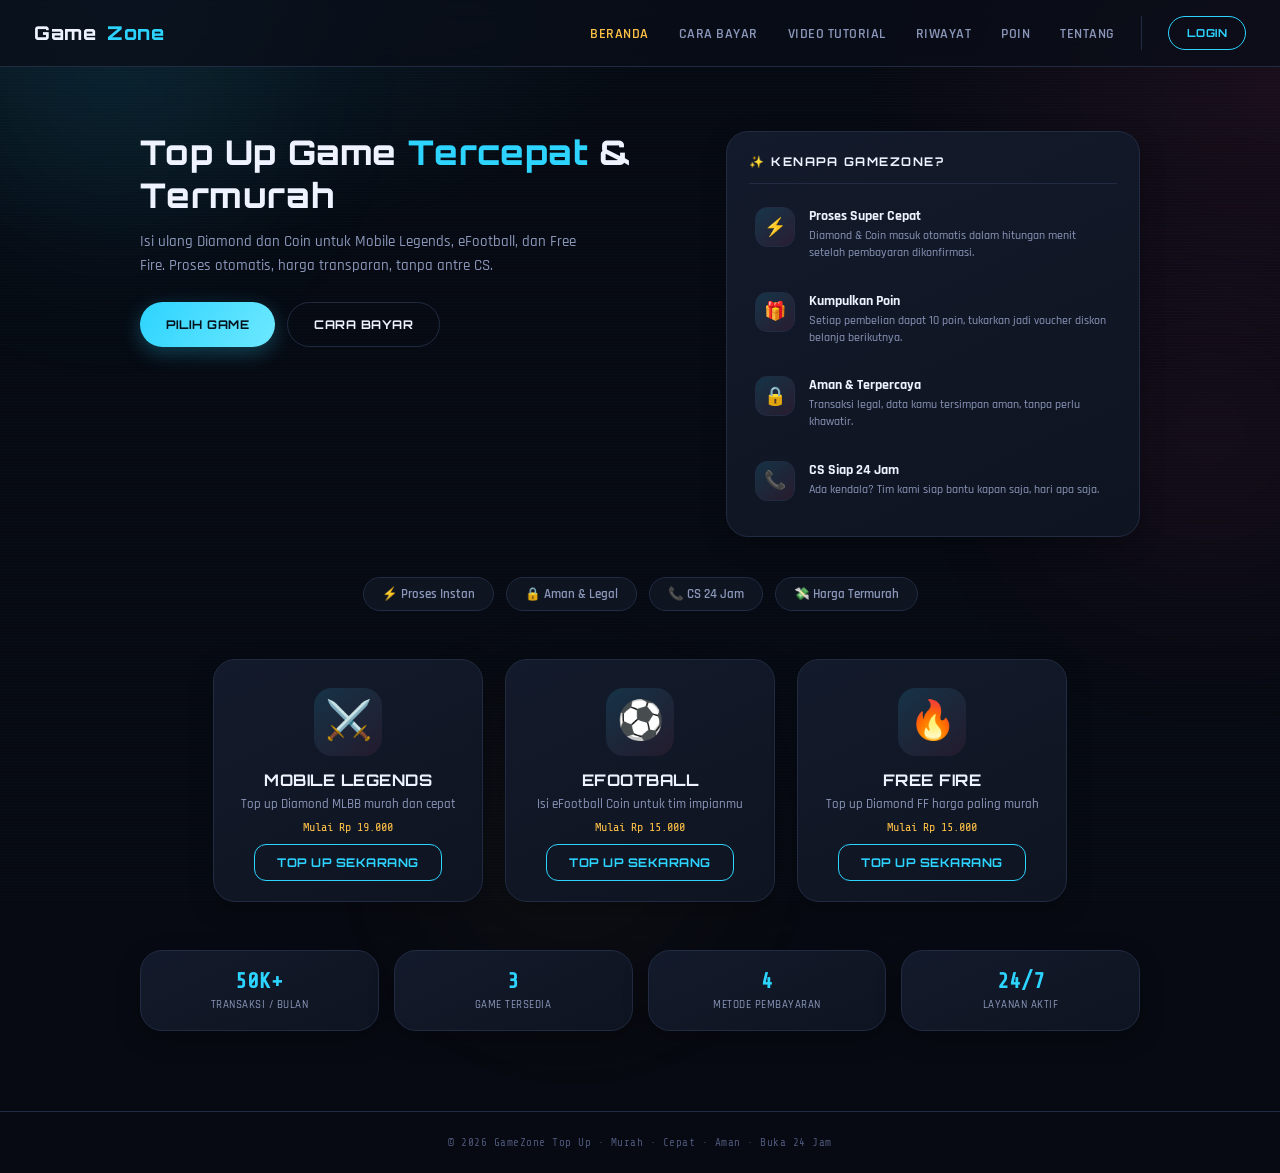
<file: index.html>
<!DOCTYPE html>
<html lang="id">
<head>
<meta charset="UTF-8" />
<meta name="viewport" content="width=device-width, initial-scale=1.0"/>
<title>GameZone Top Up - Murah, Cepat, Aman</title>
<meta name="description" content="Top up Diamond dan Coin Mobile Legends, eFootball, dan Free Fire termurah dan tercepat." />
<link rel="preconnect" href="https://fonts.googleapis.com">
<link href="https://fonts.googleapis.com/css2?family=Orbitron:wght@600;700;800;900&family=Rajdhani:wght@500;600;700&family=Share+Tech+Mono&display=swap" rel="stylesheet">
<link rel="stylesheet" href="styles.css">
</head>
<body>

<div class="scan-overlay" aria-hidden="true"></div>
<div class="blob blob-1" aria-hidden="true"></div>
<div class="blob blob-2" aria-hidden="true"></div>
<div class="blob blob-3" aria-hidden="true"></div>

<!-- NAVBAR -->
<nav>
  <a href="index.html" class="logo" style="text-decoration:none;">Game<span>Zone</span></a>
  <div class="nav-right">
    <div class="nav-links">
      <a href="index.html" class="active" id="nav-beranda">Beranda</a>
      <a href="cara-bayar.html" id="nav-bayar">Cara Bayar</a>
      <a href="tutorial.html" id="nav-tutorial">Video Tutorial</a>
      <a href="riwayat.html" id="nav-riwayat">Riwayat</a>
      <a href="poin.html" id="nav-poin">Poin</a>
      <a href="tentang.html" id="nav-tentang">Tentang</a>
    </div>
    <div class="auth-area" id="authArea"></div>
  </div>
</nav>

<!-- FLASH SALE BANNER -->
<div class="flashsale-banner" id="flashsaleBanner">
  <div class="fs-inner">
    <div id="flashsaleTitle">FLASH SALE JUMAT — DISKON 10% SEMUA ITEM</div>
    <div class="fs-sub" id="flashsaleSub">Berlaku hari ini saja, khusus 1x pembelian per pelanggan</div>
    <div class="flashsale-countdown" id="flashsaleCountdown"></div>
  </div>
</div>

<div class="page active" id="page-beranda">
  <section class="hero">
    <div class="hero-left">
      <h1>Top Up Game <span>Tercepat</span> & Termurah</h1>
      <p>Isi ulang Diamond dan Coin untuk Mobile Legends, eFootball, dan Free Fire. Proses otomatis, harga transparan, tanpa antre CS.</p>
      <div class="hero-cta">
        <button class="btn-primary" onclick="document.querySelector('.game-cards').scrollIntoView({behavior:'smooth'})">Pilih Game</button>
        <a class="btn-ghost" href="cara-bayar.html">Cara Bayar</a>
      </div>
    </div>
    <div class="hero-right hud-panel highlight-panel">
      <div class="highlight-head">✨ KENAPA GAMEZONE?</div>
      <div class="highlight-row">
        <div class="hl-ic">⚡</div>
        <div>
          <div class="hl-title">Proses Super Cepat</div>
          <div class="hl-sub">Diamond & Coin masuk otomatis dalam hitungan menit setelah pembayaran dikonfirmasi.</div>
        </div>
      </div>
      <div class="highlight-row">
        <div class="hl-ic">🎁</div>
        <div>
          <div class="hl-title">Kumpulkan Poin</div>
          <div class="hl-sub">Setiap pembelian dapat 10 poin, tukarkan jadi voucher diskon belanja berikutnya.</div>
        </div>
      </div>
      <div class="highlight-row">
        <div class="hl-ic">🔒</div>
        <div>
          <div class="hl-title">Aman & Terpercaya</div>
          <div class="hl-sub">Transaksi legal, data kamu tersimpan aman, tanpa perlu khawatir.</div>
        </div>
      </div>
      <div class="highlight-row">
        <div class="hl-ic">📞</div>
        <div>
          <div class="hl-title">CS Siap 24 Jam</div>
          <div class="hl-sub">Ada kendala? Tim kami siap bantu kapan saja, hari apa saja.</div>
        </div>
      </div>
    </div>
  </section>

  <div class="badge-row">
    <div class="badge">⚡ Proses Instan</div>
    <div class="badge">🔒 Aman & Legal</div>
    <div class="badge">📞 CS 24 Jam</div>
    <div class="badge">💸 Harga Termurah</div>
  </div>

  <div class="game-cards">
    <a class="game-card hud-panel" href="topup-ml.html">
      <div class="icon">⚔️</div>
      <h3>Mobile Legends</h3>
      <p>Top up Diamond MLBB murah dan cepat</p>
      <span class="price-from" id="harga-mulai-ml">Mulai Rp -</span>
      <span class="btn-topup">Top Up Sekarang</span>
    </a>
    <a class="game-card hud-panel" href="topup-ef.html">
      <div class="icon">⚽</div>
      <h3>eFootball</h3>
      <p>Isi eFootball Coin untuk tim impianmu</p>
      <span class="price-from" id="harga-mulai-ef">Mulai Rp -</span>
      <span class="btn-topup">Top Up Sekarang</span>
    </a>
    <a class="game-card hud-panel" href="topup-ff.html">
      <div class="icon">🔥</div>
      <h3>Free Fire</h3>
      <p>Top up Diamond FF harga paling murah</p>
      <span class="price-from" id="harga-mulai-ff">Mulai Rp -</span>
      <span class="btn-topup">Top Up Sekarang</span>
    </a>
  </div>

  <div class="info-row">
    <div class="info-box hud-panel">
      <div class="num">50K+</div>
      <div class="label">Transaksi / Bulan</div>
    </div>
    <div class="info-box hud-panel">
      <div class="num">3</div>
      <div class="label">Game Tersedia</div>
    </div>
    <div class="info-box hud-panel">
      <div class="num">4</div>
      <div class="label">Metode Pembayaran</div>
    </div>
    <div class="info-box hud-panel">
      <div class="num">24/7</div>
      <div class="label">Layanan Aktif</div>
    </div>
  </div>
</div>


<footer>© 2026 GameZone Top Up · Murah · Cepat · Aman · Buka 24 Jam</footer>

<script src="script.js"></script>
<script>initHalamanUmum(); initHargaMulai();</script>
</body>
</html>
</file>
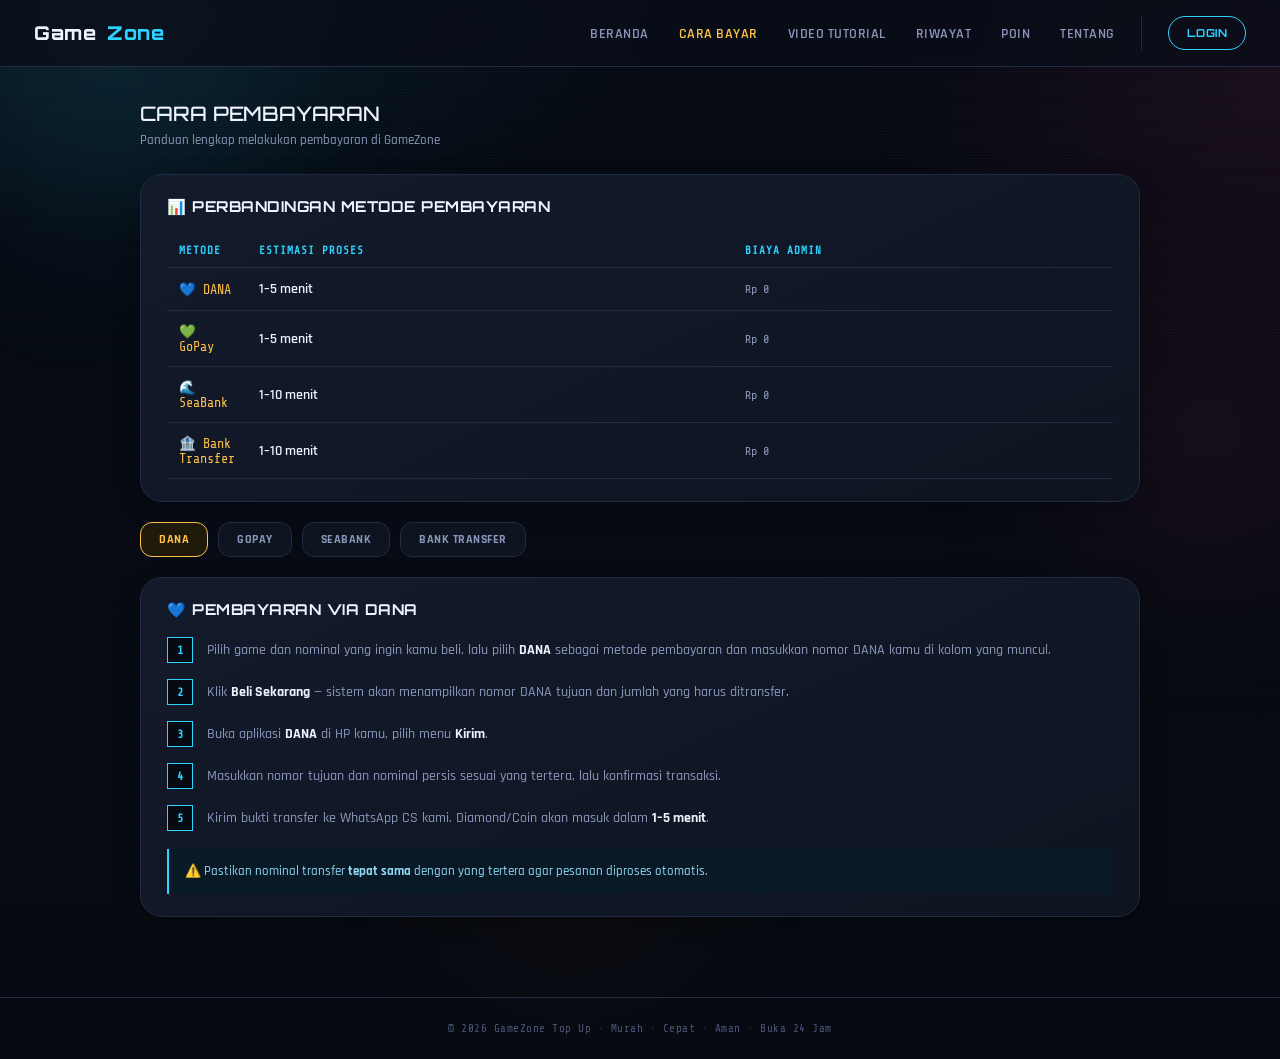
<file: cara-bayar.html>
<!DOCTYPE html>
<html lang="id">
<head>
<meta charset="UTF-8" />
<meta name="viewport" content="width=device-width, initial-scale=1.0"/>
<title>Cara Bayar - GameZone Top Up</title>
<meta name="description" content="Panduan lengkap pembayaran DANA, GoPay, SeaBank, dan Bank Transfer di GameZone." />
<link rel="preconnect" href="https://fonts.googleapis.com">
<link href="https://fonts.googleapis.com/css2?family=Orbitron:wght@600;700;800;900&family=Rajdhani:wght@500;600;700&family=Share+Tech+Mono&display=swap" rel="stylesheet">
<link rel="stylesheet" href="styles.css">
</head>
<body>

<div class="scan-overlay" aria-hidden="true"></div>
<div class="blob blob-1" aria-hidden="true"></div>
<div class="blob blob-2" aria-hidden="true"></div>
<div class="blob blob-3" aria-hidden="true"></div>

<!-- NAVBAR -->
<nav>
  <a href="index.html" class="logo" style="text-decoration:none;">Game<span>Zone</span></a>
  <div class="nav-right">
    <div class="nav-links">
      <a href="index.html" id="nav-beranda">Beranda</a>
      <a href="cara-bayar.html" class="active" id="nav-bayar">Cara Bayar</a>
      <a href="tutorial.html" id="nav-tutorial">Video Tutorial</a>
      <a href="riwayat.html" id="nav-riwayat">Riwayat</a>
      <a href="poin.html" id="nav-poin">Poin</a>
      <a href="tentang.html" id="nav-tentang">Tentang</a>
    </div>
    <div class="auth-area" id="authArea"></div>
  </div>
</nav>

<!-- FLASH SALE BANNER -->
<div class="flashsale-banner" id="flashsaleBanner">
  <div class="fs-inner">
    <div id="flashsaleTitle">FLASH SALE JUMAT — DISKON 10% SEMUA ITEM</div>
    <div class="fs-sub" id="flashsaleSub">Berlaku hari ini saja, khusus 1x pembelian per pelanggan</div>
    <div class="flashsale-countdown" id="flashsaleCountdown"></div>
  </div>
</div>

<div class="page" id="page-bayar">
  <div class="page-title">Cara Pembayaran</div>
  <div class="page-sub">Panduan lengkap melakukan pembayaran di GameZone</div>

  <div class="pay-steps hud-panel" style="margin-bottom:20px;">
    <h3>📊 Perbandingan Metode Pembayaran</h3>
    <table class="crew-table">
      <tr><th>Metode</th><th>Estimasi Proses</th><th>Biaya Admin</th></tr>
      <tr><td>💙 DANA</td><td>1–5 menit</td><td>Rp 0</td></tr>
      <tr><td>💚 GoPay</td><td>1–5 menit</td><td>Rp 0</td></tr>
      <tr><td>🌊 SeaBank</td><td>1–10 menit</td><td>Rp 0</td></tr>
      <tr><td>🏦 Bank Transfer</td><td>1–10 menit</td><td>Rp 0</td></tr>
    </table>
  </div>

  <div class="pay-tabs">
    <div class="pay-tab active" onclick="showPayTab('dana')">DANA</div>
    <div class="pay-tab" onclick="showPayTab('gopay')">GoPay</div>
    <div class="pay-tab" onclick="showPayTab('seabank')">SeaBank</div>
    <div class="pay-tab" onclick="showPayTab('bank')">Bank Transfer</div>
  </div>

  <!-- DANA -->
  <div class="pay-content active" id="tab-dana">
    <div class="pay-steps hud-panel">
      <h3>💙 Pembayaran via DANA</h3>
      <div class="step"><div class="step-num">1</div><div class="step-text">Pilih game dan nominal yang ingin kamu beli, lalu pilih <strong>DANA</strong> sebagai metode pembayaran dan masukkan nomor DANA kamu di kolom yang muncul.</div></div>
      <div class="step"><div class="step-num">2</div><div class="step-text">Klik <strong>Beli Sekarang</strong> — sistem akan menampilkan nomor DANA tujuan dan jumlah yang harus ditransfer.</div></div>
      <div class="step"><div class="step-num">3</div><div class="step-text">Buka aplikasi <strong>DANA</strong> di HP kamu, pilih menu <strong>Kirim</strong>.</div></div>
      <div class="step"><div class="step-num">4</div><div class="step-text">Masukkan nomor tujuan dan nominal persis sesuai yang tertera, lalu konfirmasi transaksi.</div></div>
      <div class="step"><div class="step-num">5</div><div class="step-text">Kirim bukti transfer ke WhatsApp CS kami. Diamond/Coin akan masuk dalam <strong>1–5 menit</strong>.</div></div>
      <div class="note-box">⚠️ Pastikan nominal transfer <strong>tepat sama</strong> dengan yang tertera agar pesanan diproses otomatis.</div>
    </div>
  </div>

  <!-- GOPAY -->
  <div class="pay-content" id="tab-gopay">
    <div class="pay-steps hud-panel">
      <h3>💚 Pembayaran via GoPay</h3>
      <div class="step"><div class="step-num">1</div><div class="step-text">Pilih game, nominal, dan pilih <strong>GoPay</strong> sebagai metode pembayaran, lalu masukkan nomor GoPay kamu di kolom yang muncul.</div></div>
      <div class="step"><div class="step-num">2</div><div class="step-text">Klik <strong>Beli Sekarang</strong> — kamu akan mendapat nomor GoPay tujuan dan total pembayaran.</div></div>
      <div class="step"><div class="step-num">3</div><div class="step-text">Buka aplikasi <strong>Gojek</strong>, masuk ke menu <strong>GoPay → Bayar → Transfer</strong>.</div></div>
      <div class="step"><div class="step-num">4</div><div class="step-text">Masukkan nomor tujuan dan nominal, lalu selesaikan pembayaran dengan PIN GoPay.</div></div>
      <div class="step"><div class="step-num">5</div><div class="step-text">Screenshot bukti pembayaran dan kirim ke CS. Pesanan diproses <strong>otomatis</strong>.</div></div>
      <div class="note-box">💡 Saldo GoPay harus mencukupi sebelum melakukan transfer agar tidak gagal di tengah proses.</div>
    </div>
  </div>

  <!-- SEABANK -->
  <div class="pay-content" id="tab-seabank">
    <div class="pay-steps hud-panel">
      <h3>🌊 Pembayaran via SeaBank</h3>
      <div class="step"><div class="step-num">1</div><div class="step-text">Pilih game, nominal, dan pilih <strong>SeaBank</strong> sebagai metode pembayaran, lalu masukkan nomor SeaBank kamu di kolom yang muncul.</div></div>
      <div class="step"><div class="step-num">2</div><div class="step-text">Klik <strong>Beli Sekarang</strong> — catat nomor rekening SeaBank tujuan yang ditampilkan.</div></div>
      <div class="step"><div class="step-num">3</div><div class="step-text">Buka aplikasi <strong>SeaBank</strong>, pilih <strong>Transfer → Transfer ke SeaBank</strong>.</div></div>
      <div class="step"><div class="step-num">4</div><div class="step-text">Masukkan nomor rekening dan nominal transfer, lalu konfirmasi dengan PIN.</div></div>
      <div class="step"><div class="step-num">5</div><div class="step-text">Kirim bukti transfer ke CS kami via WhatsApp. Diamond/Coin masuk dalam <strong>1–10 menit</strong>.</div></div>
      <div class="note-box">💡 Transfer antar SeaBank biasanya <strong>bebas biaya admin</strong>, jadi kamu bayar sesuai nominal saja.</div>
    </div>
  </div>

  <!-- BANK TRANSFER -->
  <div class="pay-content" id="tab-bank">
    <div class="pay-steps hud-panel">
      <h3>🏦 Pembayaran via Bank Transfer</h3>
      <div class="step"><div class="step-num">1</div><div class="step-text">Pilih game, nominal, dan pilih <strong>Bank Transfer</strong> sebagai metode pembayaran, lalu pilih bank kamu (<strong>BCA, BRI, BNI, atau Mandiri</strong>) dan masukkan <strong>nomor rekening</strong> kamu di kolom yang muncul.</div></div>
      <div class="step"><div class="step-num">2</div><div class="step-text">Klik <strong>Beli Sekarang</strong> — kamu akan mendapat rekening tujuan dan total pembayaran.</div></div>
      <div class="step"><div class="step-num">3</div><div class="step-text">Buka aplikasi <strong>m-banking</strong> atau datang ke <strong>ATM/teller</strong> bank kamu.</div></div>
      <div class="step"><div class="step-num">4</div><div class="step-text">Masukkan nomor rekening tujuan dan nominal transfer persis sesuai yang tertera, lalu konfirmasi.</div></div>
      <div class="step"><div class="step-num">5</div><div class="step-text">Kirim bukti transfer ke WhatsApp CS kami. Diamond/Coin akan masuk dalam <strong>1–10 menit</strong>.</div></div>
      <div class="note-box">⚠️ Pastikan nomor rekening dan nominal transfer <strong>tepat sama</strong> dengan yang tertera agar pesanan diproses lebih cepat.</div>
    </div>
  </div>
</div>


<footer>© 2026 GameZone Top Up · Murah · Cepat · Aman · Buka 24 Jam</footer>

<script src="script.js"></script>
<script>initHalamanUmum();</script>
</body>
</html>
</file>
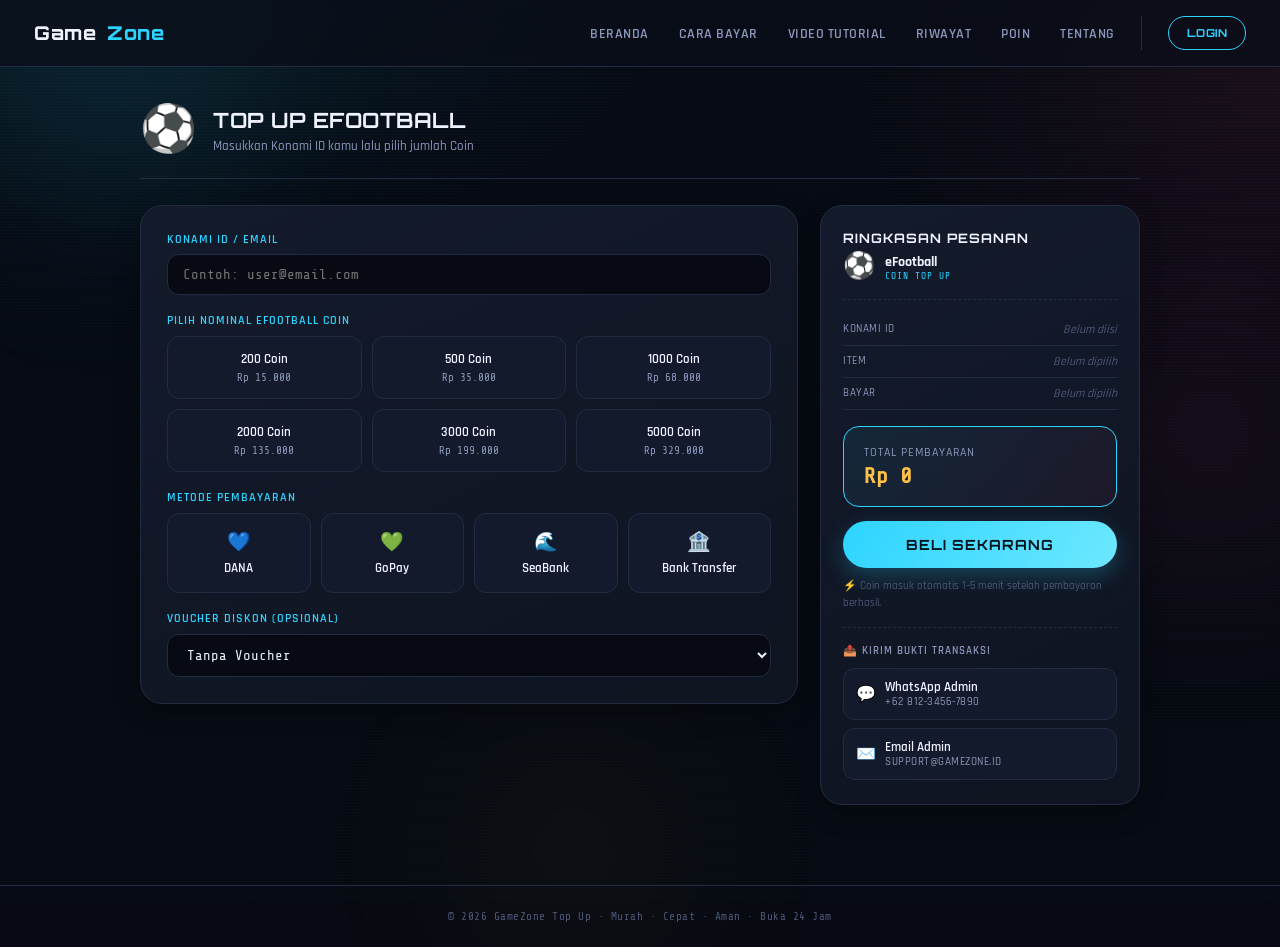
<file: topup-ef.html>
<!DOCTYPE html>
<html lang="id">
<head>
<meta charset="UTF-8" />
<meta name="viewport" content="width=device-width, initial-scale=1.0"/>
<title>Top Up eFootball - GameZone</title>
<meta name="description" content="Top up eFootball Coin murah, cepat, dan aman." />
<link rel="preconnect" href="https://fonts.googleapis.com">
<link href="https://fonts.googleapis.com/css2?family=Orbitron:wght@600;700;800;900&family=Rajdhani:wght@500;600;700&family=Share+Tech+Mono&display=swap" rel="stylesheet">
<link rel="stylesheet" href="styles.css">
</head>
<body>

<div class="scan-overlay" aria-hidden="true"></div>
<div class="blob blob-1" aria-hidden="true"></div>
<div class="blob blob-2" aria-hidden="true"></div>
<div class="blob blob-3" aria-hidden="true"></div>

<!-- NAVBAR -->
<nav>
  <a href="index.html" class="logo" style="text-decoration:none;">Game<span>Zone</span></a>
  <div class="nav-right">
    <div class="nav-links">
      <a href="index.html" id="nav-beranda">Beranda</a>
      <a href="cara-bayar.html" id="nav-bayar">Cara Bayar</a>
      <a href="tutorial.html" id="nav-tutorial">Video Tutorial</a>
      <a href="riwayat.html" id="nav-riwayat">Riwayat</a>
      <a href="poin.html" id="nav-poin">Poin</a>
      <a href="tentang.html" id="nav-tentang">Tentang</a>
    </div>
    <div class="auth-area" id="authArea"></div>
  </div>
</nav>

<!-- FLASH SALE BANNER -->
<div class="flashsale-banner" id="flashsaleBanner">
  <div class="fs-inner">
    <div id="flashsaleTitle">FLASH SALE JUMAT — DISKON 10% SEMUA ITEM</div>
    <div class="fs-sub" id="flashsaleSub">Berlaku hari ini saja, khusus 1x pembelian per pelanggan</div>
    <div class="flashsale-countdown" id="flashsaleCountdown"></div>
  </div>
</div>

<div class="page" id="page-ef">
  <div class="topup-header">
    <div class="icon-big">⚽</div>
    <div>
      <h2>Top Up eFootball</h2>
      <p>Masukkan Konami ID kamu lalu pilih jumlah Coin</p>
    </div>
  </div>

  <div class="topup-layout">
    <form class="form-section hud-panel" id="form-ef" onsubmit="event.preventDefault(); prosesBeli('ef');">
      <label>Konami ID / Email</label>
      <input type="text" id="ef-uid" placeholder="Contoh: user@email.com" oninput="updateSummary('ef')" />

      <label>Pilih Nominal eFootball Coin</label>
      <div class="nominal-grid" id="nominal-ef"></div>

      <label>Metode Pembayaran</label>
      <div class="bayar-grid" id="bayar-ef"></div>
      <div class="bayar-detail" id="bayar-detail-ef"></div>

      <label>Voucher Diskon (Opsional)</label>
      <div class="voucher-select-row">
        <select id="voucher-ef" onchange="pilihVoucher('ef')">
          <option value="">Tanpa Voucher</option>
        </select>
      </div>
      <div class="voucher-applied" id="voucher-applied-ef"></div>
    </form>

    <div class="order-summary hud-panel">
      <h3>Ringkasan Pesanan</h3>
      <div class="summary-game">
        <div class="sg-icon">⚽</div>
        <div>
          <div class="sg-name">eFootball</div>
          <div class="sg-tag">Coin Top Up</div>
        </div>
      </div>
      <div class="summary-row">
        <span class="sr-label">Konami ID</span>
        <span class="sr-value empty" id="summary-ef-uid">Belum diisi</span>
      </div>
      <div class="summary-row">
        <span class="sr-label">Item</span>
        <span class="sr-value empty" id="summary-ef-item">Belum dipilih</span>
      </div>
      <div class="summary-row">
        <span class="sr-label">Bayar</span>
        <span class="sr-value empty" id="summary-ef-bayar">Belum dipilih</span>
      </div>
      <div class="total-box">
        <div class="label">Total Pembayaran</div>
        <div class="amount" id="total-ef">Rp 0</div>
      </div>
      <button class="btn-beli" onclick="prosesBeli('ef')">Beli Sekarang</button>
      <div class="summary-hint">⚡ Coin masuk otomatis 1–5 menit setelah pembayaran berhasil.</div>
      <div class="proof-contact">
        <div class="pc-title">📤 Kirim Bukti Transaksi</div>
        <a class="pc-link wa" href="https://wa.me/6281234567890" target="_blank" rel="noopener">
          <span class="pc-icon">💬</span>
          <span>WhatsApp Admin<br><small>+62 812-3456-7890</small></span>
        </a>
        <a class="pc-link mail" href="mailto:support@gamezone.id">
          <span class="pc-icon">✉️</span>
          <span>Email Admin<br><small>support@gamezone.id</small></span>
        </a>
      </div>
    </div>
  </div>
</div>
<!-- MODAL SUKSES -->
<div class="modal-overlay" id="modalSukses">
  <div class="modal-box hud-panel">
    <div class="ic">✅</div>
    <h3>Pesanan Berhasil!</h3>
    <p id="modal-msg">Pesanan kamu sedang diproses. Diamond/Coin akan masuk dalam 1–5 menit. Terima kasih sudah belanja di GameZone!</p>
    <button class="btn-close" onclick="tutupModal()">Tutup</button>
  </div>
</div>

<footer>© 2026 GameZone Top Up · Murah · Cepat · Aman · Buka 24 Jam</footer>

<script src="script.js"></script>
<script>initHalamanUmum(); initHalamanTopup('ef');</script>
</body>
</html>
</file>
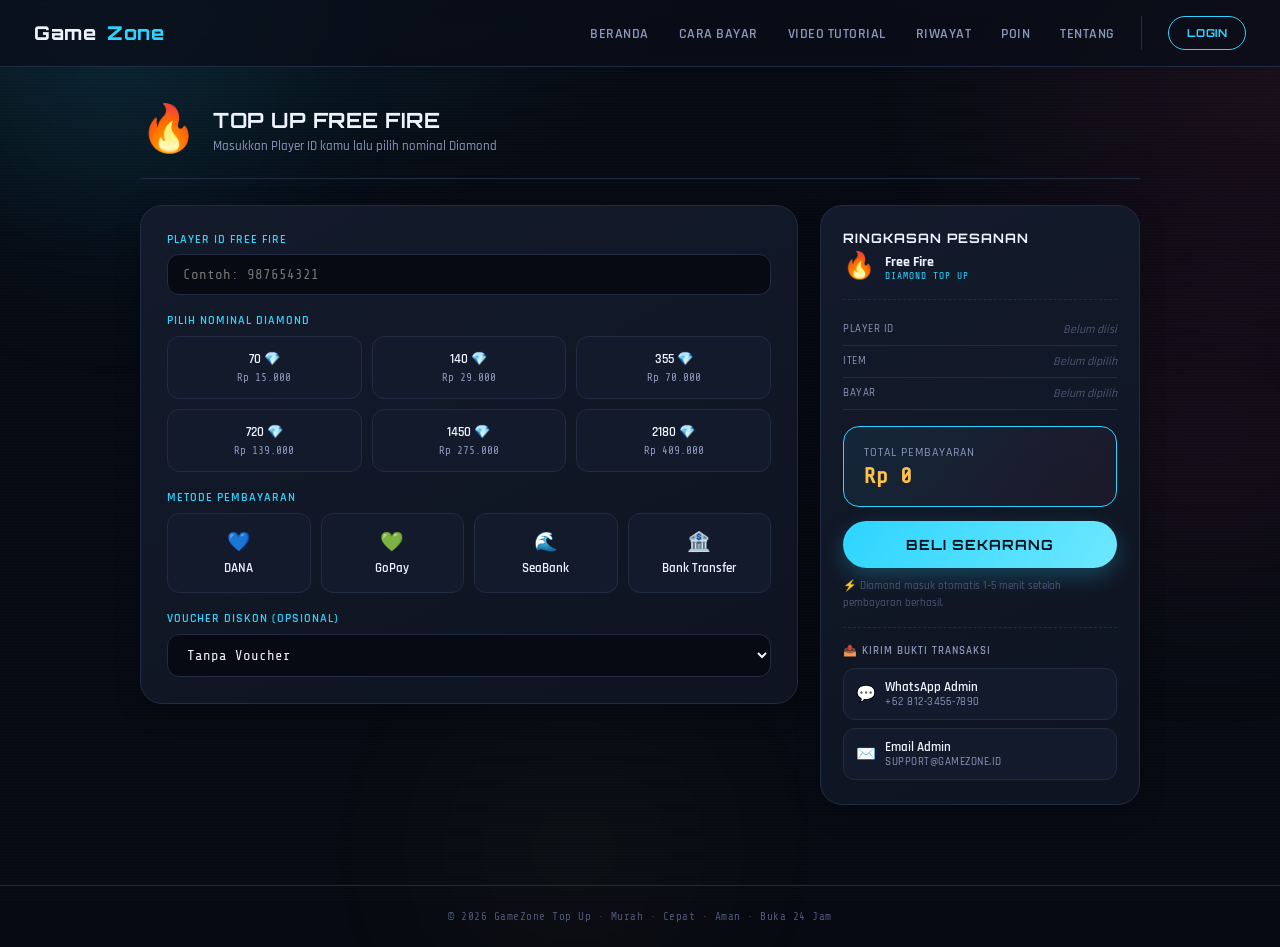
<file: topup-ff.html>
<!DOCTYPE html>
<html lang="id">
<head>
<meta charset="UTF-8" />
<meta name="viewport" content="width=device-width, initial-scale=1.0"/>
<title>Top Up Free Fire - GameZone</title>
<meta name="description" content="Top up Diamond Free Fire murah, cepat, dan aman." />
<link rel="preconnect" href="https://fonts.googleapis.com">
<link href="https://fonts.googleapis.com/css2?family=Orbitron:wght@600;700;800;900&family=Rajdhani:wght@500;600;700&family=Share+Tech+Mono&display=swap" rel="stylesheet">
<link rel="stylesheet" href="styles.css">
</head>
<body>

<div class="scan-overlay" aria-hidden="true"></div>
<div class="blob blob-1" aria-hidden="true"></div>
<div class="blob blob-2" aria-hidden="true"></div>
<div class="blob blob-3" aria-hidden="true"></div>

<!-- NAVBAR -->
<nav>
  <a href="index.html" class="logo" style="text-decoration:none;">Game<span>Zone</span></a>
  <div class="nav-right">
    <div class="nav-links">
      <a href="index.html" id="nav-beranda">Beranda</a>
      <a href="cara-bayar.html" id="nav-bayar">Cara Bayar</a>
      <a href="tutorial.html" id="nav-tutorial">Video Tutorial</a>
      <a href="riwayat.html" id="nav-riwayat">Riwayat</a>
      <a href="poin.html" id="nav-poin">Poin</a>
      <a href="tentang.html" id="nav-tentang">Tentang</a>
    </div>
    <div class="auth-area" id="authArea"></div>
  </div>
</nav>

<!-- FLASH SALE BANNER -->
<div class="flashsale-banner" id="flashsaleBanner">
  <div class="fs-inner">
    <div id="flashsaleTitle">FLASH SALE JUMAT — DISKON 10% SEMUA ITEM</div>
    <div class="fs-sub" id="flashsaleSub">Berlaku hari ini saja, khusus 1x pembelian per pelanggan</div>
    <div class="flashsale-countdown" id="flashsaleCountdown"></div>
  </div>
</div>

<div class="page" id="page-ff">
  <div class="topup-header">
    <div class="icon-big">🔥</div>
    <div>
      <h2>Top Up Free Fire</h2>
      <p>Masukkan Player ID kamu lalu pilih nominal Diamond</p>
    </div>
  </div>

  <div class="topup-layout">
    <form class="form-section hud-panel" id="form-ff" onsubmit="event.preventDefault(); prosesBeli('ff');">
      <label>Player ID Free Fire</label>
      <input type="text" id="ff-uid" placeholder="Contoh: 987654321" oninput="updateSummary('ff')" />

      <label>Pilih Nominal Diamond</label>
      <div class="nominal-grid" id="nominal-ff"></div>

      <label>Metode Pembayaran</label>
      <div class="bayar-grid" id="bayar-ff"></div>
      <div class="bayar-detail" id="bayar-detail-ff"></div>

      <label>Voucher Diskon (Opsional)</label>
      <div class="voucher-select-row">
        <select id="voucher-ff" onchange="pilihVoucher('ff')">
          <option value="">Tanpa Voucher</option>
        </select>
      </div>
      <div class="voucher-applied" id="voucher-applied-ff"></div>
    </form>

    <div class="order-summary hud-panel">
      <h3>Ringkasan Pesanan</h3>
      <div class="summary-game">
        <div class="sg-icon">🔥</div>
        <div>
          <div class="sg-name">Free Fire</div>
          <div class="sg-tag">Diamond Top Up</div>
        </div>
      </div>
      <div class="summary-row">
        <span class="sr-label">Player ID</span>
        <span class="sr-value empty" id="summary-ff-uid">Belum diisi</span>
      </div>
      <div class="summary-row">
        <span class="sr-label">Item</span>
        <span class="sr-value empty" id="summary-ff-item">Belum dipilih</span>
      </div>
      <div class="summary-row">
        <span class="sr-label">Bayar</span>
        <span class="sr-value empty" id="summary-ff-bayar">Belum dipilih</span>
      </div>
      <div class="total-box">
        <div class="label">Total Pembayaran</div>
        <div class="amount" id="total-ff">Rp 0</div>
      </div>
      <button class="btn-beli" onclick="prosesBeli('ff')">Beli Sekarang</button>
      <div class="summary-hint">⚡ Diamond masuk otomatis 1–5 menit setelah pembayaran berhasil.</div>
      <div class="proof-contact">
        <div class="pc-title">📤 Kirim Bukti Transaksi</div>
        <a class="pc-link wa" href="https://wa.me/6281234567890" target="_blank" rel="noopener">
          <span class="pc-icon">💬</span>
          <span>WhatsApp Admin<br><small>+62 812-3456-7890</small></span>
        </a>
        <a class="pc-link mail" href="mailto:support@gamezone.id">
          <span class="pc-icon">✉️</span>
          <span>Email Admin<br><small>support@gamezone.id</small></span>
        </a>
      </div>
    </div>
  </div>
</div>
<!-- MODAL SUKSES -->
<div class="modal-overlay" id="modalSukses">
  <div class="modal-box hud-panel">
    <div class="ic">✅</div>
    <h3>Pesanan Berhasil!</h3>
    <p id="modal-msg">Pesanan kamu sedang diproses. Diamond/Coin akan masuk dalam 1–5 menit. Terima kasih sudah belanja di GameZone!</p>
    <button class="btn-close" onclick="tutupModal()">Tutup</button>
  </div>
</div>

<footer>© 2026 GameZone Top Up · Murah · Cepat · Aman · Buka 24 Jam</footer>

<script src="script.js"></script>
<script>initHalamanUmum(); initHalamanTopup('ff');</script>
</body>
</html>
</file>
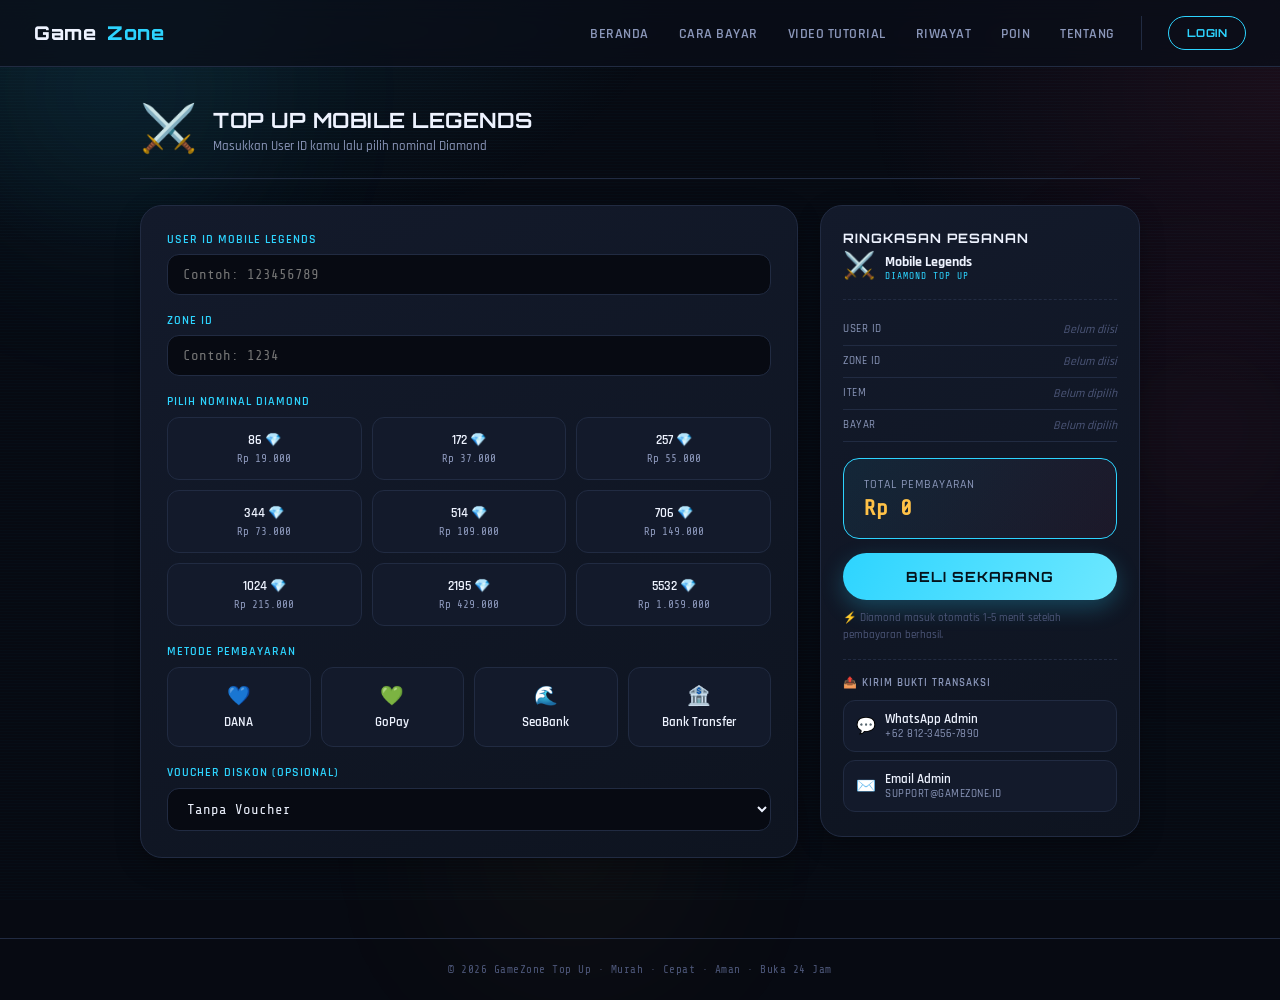
<file: topup-ml.html>
<!DOCTYPE html>
<html lang="id">
<head>
<meta charset="UTF-8" />
<meta name="viewport" content="width=device-width, initial-scale=1.0"/>
<title>Top Up Mobile Legends - GameZone</title>
<meta name="description" content="Top up Diamond Mobile Legends murah, cepat, dan aman." />
<link rel="preconnect" href="https://fonts.googleapis.com">
<link href="https://fonts.googleapis.com/css2?family=Orbitron:wght@600;700;800;900&family=Rajdhani:wght@500;600;700&family=Share+Tech+Mono&display=swap" rel="stylesheet">
<link rel="stylesheet" href="styles.css">
</head>
<body>

<div class="scan-overlay" aria-hidden="true"></div>
<div class="blob blob-1" aria-hidden="true"></div>
<div class="blob blob-2" aria-hidden="true"></div>
<div class="blob blob-3" aria-hidden="true"></div>

<!-- NAVBAR -->
<nav>
  <a href="index.html" class="logo" style="text-decoration:none;">Game<span>Zone</span></a>
  <div class="nav-right">
    <div class="nav-links">
      <a href="index.html" id="nav-beranda">Beranda</a>
      <a href="cara-bayar.html" id="nav-bayar">Cara Bayar</a>
      <a href="tutorial.html" id="nav-tutorial">Video Tutorial</a>
      <a href="riwayat.html" id="nav-riwayat">Riwayat</a>
      <a href="poin.html" id="nav-poin">Poin</a>
      <a href="tentang.html" id="nav-tentang">Tentang</a>
    </div>
    <div class="auth-area" id="authArea"></div>
  </div>
</nav>

<!-- FLASH SALE BANNER -->
<div class="flashsale-banner" id="flashsaleBanner">
  <div class="fs-inner">
    <div id="flashsaleTitle">FLASH SALE JUMAT — DISKON 10% SEMUA ITEM</div>
    <div class="fs-sub" id="flashsaleSub">Berlaku hari ini saja, khusus 1x pembelian per pelanggan</div>
    <div class="flashsale-countdown" id="flashsaleCountdown"></div>
  </div>
</div>

<div class="page" id="page-ml">
  <div class="topup-header">
    <div class="icon-big">⚔️</div>
    <div>
      <h2>Top Up Mobile Legends</h2>
      <p>Masukkan User ID kamu lalu pilih nominal Diamond</p>
    </div>
  </div>

  <div class="topup-layout">
    <form class="form-section hud-panel" id="form-ml" onsubmit="event.preventDefault(); prosesBeli('ml');">
      <label>User ID Mobile Legends</label>
      <input type="text" id="ml-uid" placeholder="Contoh: 123456789" oninput="updateSummary('ml')" />

      <label>Zone ID</label>
      <input type="text" id="ml-zone" placeholder="Contoh: 1234" oninput="updateSummary('ml')" />

      <label>Pilih Nominal Diamond</label>
      <div class="nominal-grid" id="nominal-ml"></div>

      <label>Metode Pembayaran</label>
      <div class="bayar-grid" id="bayar-ml"></div>
      <div class="bayar-detail" id="bayar-detail-ml"></div>

      <label>Voucher Diskon (Opsional)</label>
      <div class="voucher-select-row">
        <select id="voucher-ml" onchange="pilihVoucher('ml')">
          <option value="">Tanpa Voucher</option>
        </select>
      </div>
      <div class="voucher-applied" id="voucher-applied-ml"></div>
    </form>

    <div class="order-summary hud-panel">
      <h3>Ringkasan Pesanan</h3>
      <div class="summary-game">
        <div class="sg-icon">⚔️</div>
        <div>
          <div class="sg-name">Mobile Legends</div>
          <div class="sg-tag">Diamond Top Up</div>
        </div>
      </div>
      <div class="summary-row">
        <span class="sr-label">User ID</span>
        <span class="sr-value empty" id="summary-ml-uid">Belum diisi</span>
      </div>
      <div class="summary-row">
        <span class="sr-label">Zone ID</span>
        <span class="sr-value empty" id="summary-ml-zone">Belum diisi</span>
      </div>
      <div class="summary-row">
        <span class="sr-label">Item</span>
        <span class="sr-value empty" id="summary-ml-item">Belum dipilih</span>
      </div>
      <div class="summary-row">
        <span class="sr-label">Bayar</span>
        <span class="sr-value empty" id="summary-ml-bayar">Belum dipilih</span>
      </div>
      <div class="total-box">
        <div class="label">Total Pembayaran</div>
        <div class="amount" id="total-ml">Rp 0</div>
      </div>
      <button class="btn-beli" onclick="prosesBeli('ml')">Beli Sekarang</button>
      <div class="summary-hint">⚡ Diamond masuk otomatis 1–5 menit setelah pembayaran berhasil.</div>
      <div class="proof-contact">
        <div class="pc-title">📤 Kirim Bukti Transaksi</div>
        <a class="pc-link wa" href="https://wa.me/6281234567890" target="_blank" rel="noopener">
          <span class="pc-icon">💬</span>
          <span>WhatsApp Admin<br><small>+62 812-3456-7890</small></span>
        </a>
        <a class="pc-link mail" href="mailto:support@gamezone.id">
          <span class="pc-icon">✉️</span>
          <span>Email Admin<br><small>support@gamezone.id</small></span>
        </a>
      </div>
    </div>
  </div>
</div>
<!-- MODAL SUKSES -->
<div class="modal-overlay" id="modalSukses">
  <div class="modal-box hud-panel">
    <div class="ic">✅</div>
    <h3>Pesanan Berhasil!</h3>
    <p id="modal-msg">Pesanan kamu sedang diproses. Diamond/Coin akan masuk dalam 1–5 menit. Terima kasih sudah belanja di GameZone!</p>
    <button class="btn-close" onclick="tutupModal()">Tutup</button>
  </div>
</div>

<footer>© 2026 GameZone Top Up · Murah · Cepat · Aman · Buka 24 Jam</footer>

<script src="script.js"></script>
<script>initHalamanUmum(); initHalamanTopup('ml');</script>
</body>
</html>
</file>
<file: styles.css>
:root {
    --bg-void: #070a12;
    --bg-panel: #0e1420;
    --bg-panel-raised: #131a2b;
    --border-line: #212b42;
    --cyan: #2dd4ff;
    --magenta: #ff3f7f;
    --gold: #ffc247;
    --text-hi: #eef3ff;
    --text-mid: #8b97ba;
    --text-low: #4c5678;
    --radius-lg: 22px;
    --radius-md: 16px;
    --radius-sm: 12px;
    --ease: cubic-bezier(0.22, 1, 0.36, 1);
  }

  * { margin: 0; padding: 0; box-sizing: border-box; }

  body {
    font-family: 'Rajdhani', sans-serif;
    font-weight: 500;
    background: var(--bg-void);
    color: var(--text-hi);
    position: relative;
    min-height: 100vh;
  }

  /* ===== AMBIENT BACKGROUND ===== */
  .scan-overlay {
    position: fixed;
    inset: 0;
    pointer-events: none;
    z-index: 0;
    background:
      repeating-linear-gradient(0deg, rgba(45,212,255,0.02) 0px, rgba(45,212,255,0.02) 1px, transparent 1px, transparent 3px),
      radial-gradient(ellipse 900px 500px at 12% -5%, rgba(45,212,255,0.10), transparent 60%),
      radial-gradient(ellipse 700px 500px at 100% 10%, rgba(255,63,127,0.08), transparent 60%);
  }
  .blob {
    position: fixed;
    border-radius: 50%;
    filter: blur(90px);
    pointer-events: none;
    z-index: 0;
    opacity: 0.35;
  }
  .blob-1 { width: 420px; height: 420px; top: -120px; left: -100px; background: radial-gradient(circle, rgba(45,212,255,0.35), transparent 70%); }
  .blob-2 { width: 460px; height: 460px; top: 200px; right: -160px; background: radial-gradient(circle, rgba(255,63,127,0.3), transparent 70%); }
  .blob-3 { width: 380px; height: 380px; bottom: -140px; left: 30%; background: radial-gradient(circle, rgba(255,194,71,0.18), transparent 70%); }

  h1, h2, h3, .display {
    font-family: 'Orbitron', sans-serif;
    letter-spacing: 0.4px;
  }

  code, .mono, .t-time, .t-item, .amount, .harga, .num, .price-from, .flashsale-countdown {
    font-family: 'Share Tech Mono', monospace;
  }

  /* ===== HUD PANEL (signature card, kini lebih soft) ===== */
  .hud-panel {
    background: linear-gradient(155deg, var(--bg-panel-raised), var(--bg-panel));
    border: 1px solid var(--border-line);
    border-radius: var(--radius-lg);
    position: relative;
    box-shadow: 0 8px 24px rgba(0,0,0,0.25);
    transition: border-color 0.3s var(--ease), box-shadow 0.3s var(--ease), transform 0.3s var(--ease);
  }

  /* ===== NAVBAR ===== */
  nav {
    background: rgba(10,14,24,0.75);
    backdrop-filter: blur(14px);
    padding: 16px 34px;
    display: flex;
    justify-content: space-between;
    align-items: center;
    position: sticky;
    top: 0;
    z-index: 100;
    border-bottom: 1px solid var(--border-line);
  }

  .logo {
    font-family: 'Orbitron', sans-serif;
    font-size: 19px;
    font-weight: 800;
    color: var(--text-hi);
    letter-spacing: 1px;
    display: flex;
    align-items: center;
    gap: 10px;
  }
  .logo span { color: var(--cyan); }
  .status-dot {
    width: 8px; height: 8px; border-radius: 50%;
    background: #22e07a;
    box-shadow: 0 0 8px #22e07a;
    animation: blink 1.6s ease-in-out infinite;
  }
  .status-dot.small-label { display: flex; align-items: center; gap: 6px; font-family: 'Share Tech Mono', monospace; font-size: 10px; color: var(--text-mid); }
  @keyframes blink { 0%, 100% { opacity: 1; } 50% { opacity: 0.3; } }

  .nav-links a {
    color: var(--text-mid);
    text-decoration: none;
    margin-left: 26px;
    font-size: 14px;
    font-weight: 600;
    cursor: pointer;
    transition: color 0.2s;
    text-transform: uppercase;
    letter-spacing: 0.5px;
  }
  .nav-links a:hover { color: var(--cyan); }
  .nav-links a.active { color: var(--gold); }

  /* ===== AUTH AREA (navbar) ===== */
  .nav-right { display: flex; align-items: center; }
  .auth-area { display: flex; align-items: center; gap: 14px; margin-left: 26px; padding-left: 26px; border-left: 1px solid var(--border-line); }
  .btn-nav-login {
    background: transparent;
    border: 1px solid var(--cyan);
    color: var(--cyan);
    font-family: 'Orbitron', sans-serif;
    font-size: 11px;
    font-weight: 700;
    letter-spacing: 0.5px;
    padding: 9px 18px;
    cursor: pointer;
    text-transform: uppercase;
    border-radius: 999px;
    transition: background 0.25s var(--ease), color 0.25s var(--ease), transform 0.25s var(--ease);
  }
  .btn-nav-login:hover { background: var(--cyan); color: #05131c; transform: translateY(-2px); }
  .user-chip { display: flex; align-items: center; gap: 10px; }
  .user-chip .avatar {
    width: 30px; height: 30px;
    border-radius: 50%;
    background: linear-gradient(140deg, rgba(45,212,255,0.25), rgba(255,63,127,0.18));
    border: 1px solid var(--cyan);
    display: flex; align-items: center; justify-content: center;
    font-family: 'Orbitron', sans-serif; font-size: 12px; font-weight: 700;
    color: var(--cyan);
  }
  .user-chip .uname { font-size: 13px; font-weight: 600; color: var(--text-hi); font-family: 'Share Tech Mono', monospace; }
  .user-chip .upoin { font-size: 10.5px; color: var(--gold); font-family: 'Share Tech Mono', monospace; margin-top: 1px; }
  .btn-logout {
    background: transparent;
    border: 1px solid var(--border-line);
    color: var(--text-mid);
    font-size: 11px;
    font-weight: 600;
    padding: 7px 14px;
    cursor: pointer;
    text-transform: uppercase;
    letter-spacing: 0.5px;
    border-radius: 999px;
    transition: all 0.25s var(--ease);
  }
  .btn-logout:hover { border-color: var(--magenta); color: var(--magenta); }

  /* ===== HALAMAN ===== */
  .page { display: block; padding: 34px 20px 40px; max-width: 1040px; margin: 0 auto; position: relative; z-index: 1; }

  /* ===== FLASH SALE BANNER ===== */
  .flashsale-banner {
    display: none;
    position: relative;
    z-index: 90;
    background: repeating-linear-gradient(135deg, var(--magenta) 0px, var(--magenta) 18px, #cc2f63 18px, #cc2f63 36px);
    color: #fff;
    padding: 12px 20px;
    text-align: center;
  }
  .flashsale-banner .fs-inner {
    background: var(--bg-void);
    max-width: 640px;
    margin: 0 auto;
    padding: 8px 18px;
    border-radius: var(--radius-sm);
    border: 1px solid var(--magenta);
  }
  .flashsale-banner.show { display: block; }
  #flashsaleTitle { font-family: 'Orbitron', sans-serif; font-size: 13px; font-weight: 700; color: var(--gold); letter-spacing: 0.5px; }
  .fs-sub { font-size: 12px; color: var(--text-mid); margin-top: 3px; }
  .flashsale-countdown { font-size: 11px; color: var(--cyan); margin-top: 4px; letter-spacing: 1px; }
  .flashsale-banner.used .fs-inner { border-color: var(--border-line); }
  .flashsale-banner.used #flashsaleTitle { color: var(--text-mid); }

  .harga-asli { text-decoration: line-through; color: var(--text-low); font-size: 11px; margin-right: 6px; }
  .harga-diskon { color: var(--gold); font-weight: 700; }

  /* ===== HERO ===== */
  .hero {
    display: grid;
    grid-template-columns: 1.15fr 0.85fr;
    gap: 26px;
    padding: 30px 0 40px;
    align-items: stretch;
  }
  .eyebrow {
    font-family: 'Share Tech Mono', monospace;
    font-size: 12px;
    color: var(--cyan);
    letter-spacing: 3px;
    text-transform: uppercase;
    margin-bottom: 14px;
  }
  .eyebrow::before { content: '// '; color: var(--text-low); }
  .hero h1 { font-size: 34px; font-weight: 800; color: var(--text-hi); line-height: 1.25; margin-bottom: 14px; }
  .hero h1 span { color: var(--cyan); }
  .hero-left p { color: var(--text-mid); font-size: 15px; line-height: 1.6; margin-bottom: 24px; max-width: 460px; }

  .hero-cta { display: flex; gap: 12px; flex-wrap: wrap; }
  .btn-primary, .btn-ghost {
    font-family: 'Orbitron', sans-serif;
    font-size: 12px;
    font-weight: 700;
    letter-spacing: 0.5px;
    padding: 14px 26px;
    cursor: pointer;
    border: none;
    text-transform: uppercase;
    border-radius: 999px;
    transition: transform 0.25s var(--ease), opacity 0.25s var(--ease), box-shadow 0.25s var(--ease);
  }
  .btn-primary { background: linear-gradient(120deg, var(--cyan), #6de8ff); color: #05131c; box-shadow: 0 6px 20px rgba(45,212,255,0.28); }
  .btn-primary:hover { opacity: 0.92; transform: translateY(-2px); box-shadow: 0 10px 26px rgba(45,212,255,0.38); }
  .btn-ghost { background: transparent; color: var(--text-hi); border: 1px solid var(--border-line); }
  .btn-ghost:hover { border-color: var(--cyan); color: var(--cyan); transform: translateY(-2px); }
  /* Memastikan tombol yang berupa tag <a> (hyperlink asli) tetap tampil seperti tombol */
  a.btn-primary, a.btn-ghost, a.btn-topup, a.btn-nav-login { display: inline-block; text-decoration: none; }
  a.game-card { display: block; text-decoration: none; color: inherit; }

  /* ===== HERO HIGHLIGHT PANEL (pengganti live feed) ===== */
  .highlight-panel { padding: 22px; display: flex; flex-direction: column; gap: 4px; }
  .highlight-head {
    font-family: 'Orbitron', sans-serif;
    font-size: 12px;
    font-weight: 700;
    color: var(--text-hi);
    letter-spacing: 1.5px;
    padding-bottom: 14px;
    margin-bottom: 6px;
    border-bottom: 1px solid var(--border-line);
  }
  .highlight-row {
    display: flex;
    align-items: flex-start;
    gap: 14px;
    padding: 13px 6px;
    border-radius: var(--radius-sm);
    transition: background 0.25s var(--ease), transform 0.25s var(--ease);
  }
  .highlight-row:hover { background: rgba(45,212,255,0.06); transform: translateX(4px); }
  .highlight-row .hl-ic {
    width: 40px; height: 40px;
    min-width: 40px;
    border-radius: 12px;
    display: flex; align-items: center; justify-content: center;
    font-size: 18px;
    background: linear-gradient(140deg, rgba(45,212,255,0.15), rgba(255,63,127,0.1));
    border: 1px solid var(--border-line);
  }
  .highlight-row .hl-title { font-size: 13.5px; font-weight: 700; color: var(--text-hi); }
  .highlight-row .hl-sub { font-size: 11.5px; color: var(--text-mid); margin-top: 2px; line-height: 1.5; }

  /* ===== BADGES ===== */
  .badge-row { display: flex; justify-content: center; gap: 12px; flex-wrap: wrap; margin-bottom: 48px; }
  .badge {
    background: var(--bg-panel);
    border: 1px solid var(--border-line);
    padding: 8px 18px;
    font-size: 12.5px;
    color: var(--text-mid);
    font-weight: 600;
    border-radius: 999px;
    transition: border-color 0.25s var(--ease), color 0.25s var(--ease), transform 0.25s var(--ease);
  }
  .badge:hover { border-color: var(--cyan); color: var(--cyan); transform: translateY(-2px); }

  /* ===== GAME CARDS ===== */
  .game-cards { display: flex; gap: 22px; justify-content: center; flex-wrap: wrap; margin-bottom: 48px; }
  .game-card {
    width: 270px;
    padding: 28px 22px;
    cursor: pointer;
    text-align: center;
    transition: transform 0.3s var(--ease), border-color 0.3s var(--ease), box-shadow 0.3s var(--ease);
    position: relative;
    overflow: hidden;
  }
  .game-card::before {
    content: '';
    position: absolute;
    inset: 0;
    background: radial-gradient(circle at 50% 0%, rgba(45,212,255,0.12), transparent 65%);
    opacity: 0;
    transition: opacity 0.3s var(--ease);
  }
  .game-card:hover { transform: translateY(-6px); border-color: var(--cyan); box-shadow: 0 14px 32px rgba(45,212,255,0.15); }
  .game-card:hover::before { opacity: 1; }

  .game-card .icon {
    font-size: 38px; margin-bottom: 14px;
    width: 68px; height: 68px;
    display: flex; align-items: center; justify-content: center;
    margin-left: auto; margin-right: auto;
    background: linear-gradient(140deg, rgba(45,212,255,0.14), rgba(255,63,127,0.08));
    border-radius: 18px;
    position: relative; z-index: 1;
  }
  .game-card h3 { font-size: 16px; color: var(--text-hi); margin-bottom: 6px; text-transform: uppercase; letter-spacing: 0.5px; position: relative; z-index: 1; }
  .game-card p { font-size: 13px; color: var(--text-mid); margin-bottom: 8px; position: relative; z-index: 1; }
  .game-card .price-from { font-size: 12px; color: var(--gold); margin-bottom: 18px; display: block; position: relative; z-index: 1; }
  .game-card .btn-topup {
    background: transparent;
    border: 1px solid var(--cyan);
    color: var(--cyan);
    padding: 10px 22px;
    cursor: pointer;
    font-size: 12px;
    font-weight: 700;
    font-family: 'Orbitron', sans-serif;
    text-transform: uppercase;
    letter-spacing: 0.5px;
    border-radius: var(--radius-sm);
    transition: background 0.2s, color 0.2s;
  }
  .game-card .btn-topup:hover { background: var(--cyan); color: #05131c; }

  /* ===== INFO ROW ===== */
  .info-row { display: flex; gap: 15px; margin-top: 10px; flex-wrap: wrap; justify-content: center; }
  .info-box { padding: 18px 24px; text-align: center; flex: 1; min-width: 150px; }
  .info-box .num { font-size: 22px; font-weight: 700; color: var(--cyan); }
  .info-box .label { font-size: 11px; color: var(--text-mid); margin-top: 5px; text-transform: uppercase; letter-spacing: 0.5px; }

  /* ===== HALAMAN TOP UP ===== */
  .topup-header {
    display: flex;
    align-items: center;
    gap: 16px;
    margin-bottom: 26px;
    padding-bottom: 18px;
    border-bottom: 1px solid var(--border-line);
  }
  .topup-header .icon-big { font-size: 46px; }
  .topup-header h2 { font-size: 21px; color: var(--text-hi); text-transform: uppercase; letter-spacing: 0.5px; }
  .topup-header p { font-size: 13px; color: var(--text-mid); margin-top: 5px; }

  .form-section { padding: 26px; }
  .form-section label {
    display: block;
    font-size: 12px;
    color: var(--cyan);
    margin-bottom: 7px;
    margin-top: 18px;
    text-transform: uppercase;
    letter-spacing: 1px;
    font-weight: 600;
  }
  .form-section label:first-child { margin-top: 0; }

  .form-section input, .form-section select {
    width: 100%;
    background: var(--bg-void);
    border: 1px solid var(--border-line);
    border-radius: var(--radius-sm);
    padding: 12px 15px;
    color: var(--text-hi);
    font-size: 14px;
    font-family: 'Share Tech Mono', monospace;
    outline: none;
    transition: border-color 0.25s var(--ease), box-shadow 0.25s var(--ease);
  }
  .form-section input:focus, .form-section select:focus { border-color: var(--cyan); box-shadow: 0 0 0 3px rgba(45,212,255,0.12); }
  .form-section select option { background: var(--bg-panel); }

  .nominal-grid { display: grid; grid-template-columns: repeat(3, 1fr); gap: 10px; margin-top: 8px; }
  .nominal-item {
    background: var(--bg-panel-raised);
    border: 1px solid var(--border-line);
    border-radius: var(--radius-sm);
    padding: 14px 8px;
    text-align: center;
    cursor: pointer;
    transition: all 0.22s var(--ease);
  }
  .nominal-item:hover { border-color: var(--cyan); transform: translateY(-2px); }
  .nominal-item.selected { border-color: var(--gold); background: #241a0c; box-shadow: 0 6px 16px rgba(255,194,71,0.15); }
  .nominal-item .dm { font-size: 13px; font-weight: 600; color: var(--text-hi); font-family: 'Rajdhani', sans-serif; }
  .nominal-item .harga { font-size: 11px; color: var(--text-mid); margin-top: 4px; }

  .bayar-grid { display: grid; grid-template-columns: repeat(4, 1fr); gap: 10px; margin-top: 8px; }
  .bayar-item {
    background: var(--bg-panel-raised);
    border: 1px solid var(--border-line);
    border-radius: var(--radius-sm);
    padding: 16px 8px;
    text-align: center;
    cursor: pointer;
    transition: all 0.22s var(--ease);
    font-size: 13px;
    font-weight: 600;
  }
  .bayar-item:hover { border-color: var(--cyan); transform: translateY(-2px); }
  .bayar-item.selected { border-color: #22e07a; background: #0a1f14; color: #7cf7b0; box-shadow: 0 6px 16px rgba(34,224,122,0.15); }
  .bayar-item .pay-icon { font-size: 19px; margin-bottom: 5px; }

  .bayar-detail { animation: fadeInDetail 0.25s var(--ease); }
  .bayar-detail:empty { display: none; }
  .bayar-detail label { margin-top: 14px !important; }
  @keyframes fadeInDetail { from { opacity: 0; transform: translateY(-4px); } to { opacity: 1; transform: translateY(0); } }

  .total-box {
    background: linear-gradient(120deg, rgba(45,212,255,0.08), rgba(255,63,127,0.05));
    border: 1px solid var(--cyan);
    border-radius: var(--radius-md);
    padding: 18px 20px;
    margin-top: 22px;
    display: flex;
    justify-content: space-between;
    align-items: center;
  }
  .total-box .label { font-size: 12px; color: var(--text-mid); text-transform: uppercase; letter-spacing: 1px; }
  .total-box .amount { font-size: 20px; font-weight: 700; color: var(--gold); }

  .btn-beli {
    width: 100%;
    background: linear-gradient(120deg, var(--cyan), #6de8ff);
    color: #05131c;
    border: none;
    border-radius: 999px;
    padding: 15px;
    font-size: 14px;
    font-weight: 700;
    font-family: 'Orbitron', sans-serif;
    text-transform: uppercase;
    letter-spacing: 1px;
    cursor: pointer;
    margin-top: 18px;
    box-shadow: 0 8px 22px rgba(45,212,255,0.25);
    transition: opacity 0.25s var(--ease), transform 0.25s var(--ease);
  }
  .btn-beli:hover { opacity: 0.92; transform: translateY(-2px); }

  /* ===== LAYOUT FORM TOP UP + RINGKASAN PESANAN ===== */
  .topup-layout {
    display: grid;
    grid-template-columns: 1fr 320px;
    gap: 22px;
    align-items: start;
  }
  .order-summary {
    padding: 24px 22px;
    position: sticky;
    top: 90px;
  }
  .order-summary h3 {
    font-size: 13px;
    color: var(--text-hi);
    text-transform: uppercase;
    letter-spacing: 1px;
    margin-bottom: 4px;
  }
  .order-summary .summary-game {
    display: flex;
    align-items: center;
    gap: 10px;
    padding-bottom: 16px;
    margin-bottom: 14px;
    border-bottom: 1px dashed var(--border-line);
  }
  .order-summary .summary-game .sg-icon { font-size: 26px; }
  .order-summary .summary-game .sg-name { font-size: 14px; font-weight: 700; color: var(--text-hi); }
  .order-summary .summary-game .sg-tag {
    font-size: 9.5px;
    color: var(--cyan);
    text-transform: uppercase;
    letter-spacing: 1px;
    font-family: 'Share Tech Mono', monospace;
  }
  .summary-row {
    display: flex;
    justify-content: space-between;
    align-items: flex-start;
    gap: 10px;
    font-size: 12.5px;
    padding: 8px 0;
    border-bottom: 1px solid var(--border-line);
  }
  .summary-row:last-of-type { border-bottom: none; }
  .summary-row .sr-label { color: var(--text-mid); text-transform: uppercase; letter-spacing: 0.5px; font-size: 11px; white-space: nowrap; }
  .summary-row .sr-value { color: var(--text-hi); font-weight: 600; text-align: right; font-family: 'Share Tech Mono', monospace; font-size: 12px; }
  .summary-row .sr-value.empty { color: var(--text-low); font-family: 'Rajdhani', sans-serif; font-weight: 500; font-style: italic; }
  .order-summary .total-box { margin-top: 16px; flex-direction: column; align-items: flex-start; gap: 4px; }
  .order-summary .total-box .amount { font-size: 22px; }
  .order-summary .btn-beli { margin-top: 14px; }
  .summary-hint {
    font-size: 11px;
    color: var(--text-low);
    margin-top: 10px;
    line-height: 1.5;
    display: flex;
    gap: 6px;
    align-items: flex-start;
  }

  .proof-contact {
    margin-top: 16px;
    padding-top: 16px;
    border-top: 1px dashed var(--border-line);
  }
  .proof-contact .pc-title {
    font-size: 11px;
    color: var(--text-mid);
    text-transform: uppercase;
    letter-spacing: 1px;
    font-weight: 600;
    margin-bottom: 10px;
  }
  .pc-link {
    display: flex;
    align-items: center;
    gap: 9px;
    background: var(--bg-panel-raised);
    border: 1px solid var(--border-line);
    border-radius: var(--radius-sm);
    padding: 10px 12px;
    margin-bottom: 8px;
    text-decoration: none;
    color: var(--text-hi);
    font-size: 12.5px;
    font-weight: 600;
    transition: all 0.22s var(--ease);
  }
  .pc-link:last-child { margin-bottom: 0; }
  .pc-link .pc-icon { font-size: 16px; flex-shrink: 0; }
  .pc-link small { display: block; color: var(--text-mid); font-weight: 500; font-size: 10.5px; text-transform: uppercase; letter-spacing: 0.5px; }
  .pc-link.wa:hover { border-color: #22e07a; background: #0a1f14; color: #7cf7b0; }
  .pc-link.mail:hover { border-color: var(--cyan); background: #0a1a24; color: var(--cyan); }

  @media (max-width: 900px) {
    .topup-layout { grid-template-columns: 1fr; }
    .order-summary { position: static; }
  }

  /* ===== FOTO ANGGOTA (TENTANG KAMI) ===== */
  .crew-grid {
    display: grid;
    grid-template-columns: repeat(4, 1fr);
    gap: 16px;
    margin-bottom: 24px;
  }
  .crew-card {
    background: var(--bg-panel-raised);
    border: 1px solid var(--border-line);
    border-radius: var(--radius-md);
    padding: 18px 12px 16px;
    text-align: center;
    transition: border-color 0.25s var(--ease), transform 0.25s var(--ease);
  }
  .crew-card:hover { border-color: var(--cyan); transform: translateY(-3px); }
  .crew-photo {
    width: 100%;
    aspect-ratio: 1 / 1;
    object-fit: cover;
    border-radius: var(--radius-sm);
    margin: 0 auto 12px;
    display: block;
    border: 2px solid var(--border-line);
    box-shadow: 0 6px 18px rgba(0,0,0,0.3);
  }
  .crew-card .crew-name { font-size: 13px; font-weight: 700; color: var(--text-hi); line-height: 1.3; }
  .crew-card .crew-nim { font-size: 11px; color: var(--text-mid); margin-top: 4px; font-family: 'Share Tech Mono', monospace; }
  @media (max-width: 600px) {
    .crew-grid { grid-template-columns: repeat(2, 1fr); }
  }

  /* ===== CARA PEMBAYARAN ===== */
  .page-title { font-family: 'Orbitron', sans-serif; font-size: 20px; color: var(--text-hi); margin-bottom: 6px; text-transform: uppercase; }
  .page-sub { font-size: 13px; color: var(--text-mid); margin-bottom: 26px; }

  .pay-tabs { display: flex; gap: 10px; margin-bottom: 20px; flex-wrap: wrap; }
  .pay-tab {
    background: var(--bg-panel);
    border: 1px solid var(--border-line);
    padding: 9px 18px;
    font-size: 12px;
    font-weight: 700;
    cursor: pointer;
    color: var(--text-mid);
    transition: all 0.2s;
    text-transform: uppercase;
    letter-spacing: 0.5px;
    border-radius: var(--radius-sm);
  }
  .pay-tab:hover { border-color: var(--cyan); color: var(--cyan); }
  .pay-tab.active { border-color: var(--gold); color: var(--gold); background: #201a0c; }

  .pay-content { display: none; }
  .pay-content.active { display: block; }

  .pay-steps { padding: 22px 26px; }
  .pay-steps h3 { font-size: 15px; color: var(--text-hi); margin-bottom: 18px; text-transform: uppercase; letter-spacing: 0.5px; }

  .step { display: flex; gap: 14px; margin-bottom: 16px; align-items: flex-start; }
  .step-num {
    background: var(--bg-void);
    border: 1px solid var(--cyan);
    color: var(--cyan);
    font-size: 12px;
    font-weight: 700;
    font-family: 'Share Tech Mono', monospace;
    min-width: 26px;
    height: 26px;
    display: flex;
    align-items: center;
    justify-content: center;
  }
  .step-text { font-size: 13.5px; color: var(--text-mid); line-height: 1.6; padding-top: 3px; }
  .step-text strong { color: var(--text-hi); }

  .note-box {
    background: #0a1926;
    border-left: 2px solid var(--cyan);
    padding: 12px 16px;
    margin-top: 18px;
    font-size: 13px;
    color: #8fd7f5;
    line-height: 1.6;
  }

  /* ===== MODAL ===== */
  .modal-overlay {
    display: none;
    position: fixed;
    inset: 0;
    background: rgba(3,5,10,0.85);
    z-index: 999;
    justify-content: center;
    align-items: center;
  }
  .modal-overlay.show { display: flex; }
  .modal-box { padding: 34px 30px; max-width: 400px; width: 90%; text-align: center; border-color: var(--cyan); }
  .modal-box .ic { font-size: 46px; margin-bottom: 14px; }
  .modal-box h3 { font-size: 18px; color: var(--text-hi); margin-bottom: 10px; text-transform: uppercase; }
  .modal-box p { font-size: 13px; color: var(--text-mid); line-height: 1.7; }
  .modal-box .btn-close {
    background: var(--cyan);
    color: #05131c;
    border: none;
    padding: 11px 30px;
    margin-top: 20px;
    cursor: pointer;
    font-size: 13px;
    font-weight: 700;
    font-family: 'Orbitron', sans-serif;
    text-transform: uppercase;
    letter-spacing: 0.5px;
    border-radius: var(--radius-sm);
  }

  /* ===== LOGIN / DAFTAR ===== */
  .auth-wrap { max-width: 420px; margin: 0 auto; }
  .auth-tabs { display: flex; gap: 10px; margin-bottom: 20px; }
  .auth-tab {
    flex: 1;
    text-align: center;
    background: var(--bg-panel);
    border: 1px solid var(--border-line);
    padding: 11px;
    font-size: 12px;
    font-weight: 700;
    cursor: pointer;
    color: var(--text-mid);
    text-transform: uppercase;
    letter-spacing: 0.5px;
    transition: all 0.2s;
    border-radius: var(--radius-sm);
  }
  .auth-tab:hover { border-color: var(--cyan); color: var(--cyan); }
  .auth-tab.active { border-color: var(--gold); color: var(--gold); background: #201a0c; }
  .auth-content { display: none; }
  .auth-content.active { display: block; }
  .auth-error {
    display: none;
    background: #2a0e16;
    border-left: 2px solid var(--magenta);
    color: #ff9fc0;
    padding: 10px 14px;
    font-size: 12.5px;
    margin-top: 14px;
  }
  .auth-error.show { display: block; }
  .auth-success {
    display: none;
    background: #0a1f14;
    border-left: 2px solid #22e07a;
    color: #7cf7b0;
    padding: 10px 14px;
    font-size: 12.5px;
    margin-top: 14px;
  }
  .auth-success.show { display: block; }
  .auth-hint { font-size: 11.5px; color: var(--text-low); margin-top: 16px; text-align: center; line-height: 1.6; }

  /* ===== RIWAYAT PEMBELIAN ===== */
  .riwayat-empty {
    text-align: center;
    padding: 50px 20px;
    color: var(--text-mid);
  }
  .riwayat-empty .ic { font-size: 40px; margin-bottom: 14px; }
  .riwayat-locked { text-align: center; padding: 60px 20px; }
  .riwayat-locked .ic { font-size: 46px; margin-bottom: 16px; }
  .riwayat-locked p { color: var(--text-mid); font-size: 14px; margin-bottom: 22px; }

  .riwayat-table-wrap { padding: 8px; overflow-x: auto; }
  .riwayat-table { width: 100%; border-collapse: collapse; font-size: 13px; min-width: 620px; }
  .riwayat-table thead th {
    text-align: left;
    padding: 14px 16px;
    font-size: 10.5px;
    text-transform: uppercase;
    letter-spacing: 0.8px;
    color: var(--cyan);
    border-bottom: 1px solid var(--border-line);
    font-family: 'Share Tech Mono', monospace;
  }
  .riwayat-table tbody td {
    padding: 14px 16px;
    color: var(--text-mid);
    border-bottom: 1px solid var(--border-line);
    vertical-align: middle;
  }
  .riwayat-table tbody tr:last-child td { border-bottom: none; }
  .riwayat-table tbody tr:hover { background: rgba(45,212,255,0.04); }
  .riwayat-table .rw-icon { font-size: 16px; margin-right: 4px; }
  .riwayat-table .rw-total { color: var(--gold); font-weight: 700; font-family: 'Share Tech Mono', monospace; }
  .riwayat-table .rw-status {
    display: inline-block;
    font-size: 10px;
    font-weight: 700;
    letter-spacing: 0.5px;
    padding: 3px 10px;
    border-radius: 999px;
    background: #0a1f14;
    color: #7cf7b0;
    border: 1px solid #1c5c3a;
    text-transform: uppercase;
  }
  .riwayat-summary { display: flex; gap: 15px; margin-bottom: 22px; flex-wrap: wrap; }

  /* ===== POIN & VOUCHER ===== */
  .poin-hero {
    display: flex;
    align-items: center;
    justify-content: space-between;
    flex-wrap: wrap;
    gap: 20px;
    padding: 26px 28px;
    margin-bottom: 30px;
    background: linear-gradient(135deg, rgba(45,212,255,0.12), rgba(255,63,127,0.08));
    border: 1px solid var(--cyan);
  }
  .poin-hero .ph-left .ph-label { font-size: 12px; color: var(--text-mid); text-transform: uppercase; letter-spacing: 1px; }
  .poin-hero .ph-left .ph-num { font-family: 'Orbitron', sans-serif; font-size: 36px; font-weight: 800; color: var(--gold); margin-top: 4px; }
  .poin-hero .ph-left .ph-num span { font-size: 15px; color: var(--text-mid); font-weight: 600; }
  .poin-hero .ph-right { font-size: 13px; color: var(--text-mid); max-width: 260px; line-height: 1.6; }
  .poin-hero .ph-right strong { color: var(--cyan); }

  .section-label {
    font-family: 'Orbitron', sans-serif;
    font-size: 13px;
    font-weight: 700;
    color: var(--text-hi);
    text-transform: uppercase;
    letter-spacing: 1px;
    margin-bottom: 16px;
    margin-top: 8px;
    display: flex;
    align-items: center;
    gap: 8px;
  }

  .reward-grid { display: grid; grid-template-columns: repeat(3, 1fr); gap: 16px; margin-bottom: 36px; }
  .reward-card {
    padding: 22px 18px;
    text-align: center;
    transition: transform 0.3s var(--ease), border-color 0.3s var(--ease);
  }
  .reward-card:hover { transform: translateY(-4px); border-color: var(--gold); }
  .reward-card .rc-ic { font-size: 32px; margin-bottom: 10px; }
  .reward-card .rc-title { font-size: 14.5px; font-weight: 700; color: var(--text-hi); margin-bottom: 6px; }
  .reward-card .rc-desc { font-size: 11.5px; color: var(--text-mid); margin-bottom: 14px; line-height: 1.5; min-height: 32px; }
  .reward-card .rc-cost {
    display: inline-block;
    font-family: 'Share Tech Mono', monospace;
    font-size: 12.5px;
    color: var(--gold);
    background: #201a0c;
    border: 1px solid #4a3a17;
    border-radius: 999px;
    padding: 4px 14px;
    margin-bottom: 16px;
  }
  .btn-tukar {
    width: 100%;
    background: transparent;
    border: 1px solid var(--gold);
    color: var(--gold);
    padding: 10px;
    font-size: 12px;
    font-weight: 700;
    font-family: 'Orbitron', sans-serif;
    text-transform: uppercase;
    letter-spacing: 0.5px;
    border-radius: 999px;
    cursor: pointer;
    transition: all 0.25s var(--ease);
  }
  .btn-tukar:hover:not(:disabled) { background: var(--gold); color: #221703; transform: translateY(-2px); }
  .btn-tukar:disabled { opacity: 0.35; cursor: not-allowed; }

  .voucher-list { display: flex; flex-direction: column; gap: 12px; }
  .voucher-card {
    padding: 16px 18px;
    display: flex;
    align-items: center;
    justify-content: space-between;
    gap: 14px;
    flex-wrap: wrap;
    border-style: dashed;
  }
  .voucher-card.terpakai { opacity: 0.45; }
  .voucher-card .vc-left { display: flex; align-items: center; gap: 14px; }
  .voucher-card .vc-ic { font-size: 24px; }
  .voucher-card .vc-code { font-family: 'Share Tech Mono', monospace; font-size: 14px; font-weight: 700; color: var(--gold); letter-spacing: 1px; }
  .voucher-card .vc-desc { font-size: 11.5px; color: var(--text-mid); margin-top: 3px; }
  .voucher-card .vc-status {
    font-size: 10px;
    font-weight: 700;
    padding: 4px 12px;
    border-radius: 999px;
    text-transform: uppercase;
    letter-spacing: 0.5px;
  }
  .voucher-card .vc-status.aktif { background: #0a1f14; color: #7cf7b0; border: 1px solid #1c5c3a; }
  .voucher-card .vc-status.habis { background: #1c1c24; color: var(--text-low); border: 1px solid var(--border-line); }
  .poin-empty { text-align: center; padding: 40px 20px; color: var(--text-mid); }
  .poin-locked { text-align: center; padding: 60px 20px; }
  .poin-locked .ic { font-size: 46px; margin-bottom: 16px; }
  .poin-locked p { color: var(--text-mid); font-size: 14px; margin-bottom: 22px; }

  /* ===== VOUCHER DI CHECKOUT ===== */
  .voucher-select-row { display: flex; gap: 10px; align-items: center; margin-top: 8px; }
  .voucher-select-row select { flex: 1; }
  .voucher-applied {
    display: none;
    margin-top: 10px;
    padding: 10px 14px;
    background: #0a1f14;
    border: 1px solid #1c5c3a;
    color: #7cf7b0;
    font-size: 12px;
    border-radius: var(--radius-sm);
  }
  .voucher-applied.show { display: block; }

  /* ===== TENTANG (crew roster) ===== */
  .crew-table { width: 100%; border-collapse: collapse; font-size: 13.5px; }
  .crew-table th {
    text-align: left;
    font-family: 'Share Tech Mono', monospace;
    font-size: 11px;
    color: var(--cyan);
    text-transform: uppercase;
    letter-spacing: 1px;
    padding: 10px 12px;
    border-bottom: 1px solid var(--border-line);
  }
  .crew-table td { padding: 12px; color: var(--text-mid); border-bottom: 1px solid var(--border-line); }
  .crew-table td:first-child { color: var(--gold); font-family: 'Share Tech Mono', monospace; width: 40px; }
  .crew-table td:nth-child(2) { color: var(--text-hi); font-weight: 600; }
  .crew-table td:last-child { font-family: 'Share Tech Mono', monospace; font-size: 12px; }

  /* ===== FOOTER ===== */
  footer {
    text-align: center;
    padding: 24px;
    font-size: 11px;
    color: var(--text-low);
    border-top: 1px solid var(--border-line);
    margin-top: 40px;
    font-family: 'Share Tech Mono', monospace;
    letter-spacing: 0.5px;
    position: relative;
    z-index: 1;
  }

  @media (max-width: 760px) {
    .hero { grid-template-columns: 1fr; }
    .highlight-panel { padding: 18px; }
  }
  @media (max-width: 600px) {
    .nominal-grid { grid-template-columns: repeat(2, 1fr); }
    .bayar-grid { grid-template-columns: repeat(2, 1fr); }
    .nav-links a { margin-left: 12px; font-size: 11px; }
    .logo { font-size: 16px; }
    .hero h1 { font-size: 26px; }
    nav { flex-wrap: wrap; gap: 10px; }
    .nav-right { width: 100%; flex-wrap: wrap; gap: 10px; justify-content: space-between; }
    .auth-area { margin-left: 0; padding-left: 0; border-left: none; }
    .user-chip .uname { display: none; }
    .reward-grid { grid-template-columns: 1fr; }
    .poin-hero { flex-direction: column; align-items: flex-start; }
  }
</file>
